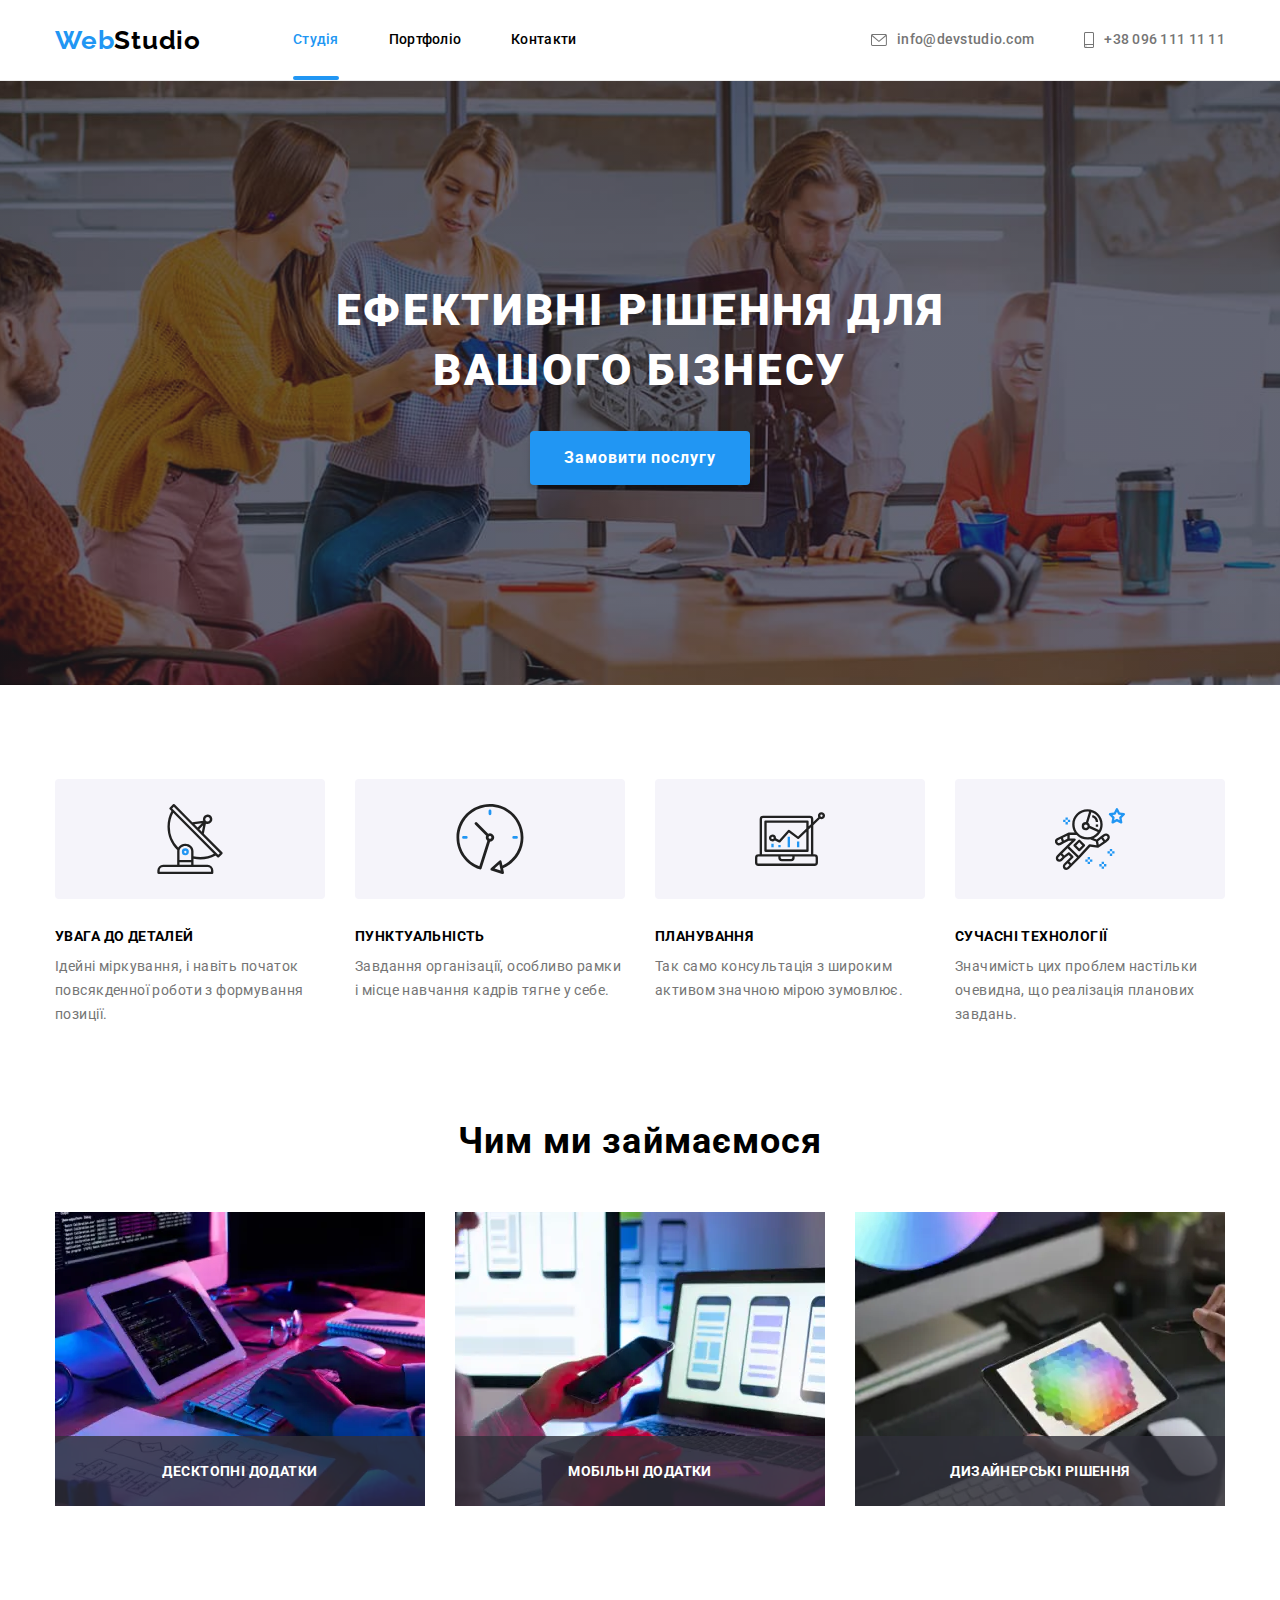
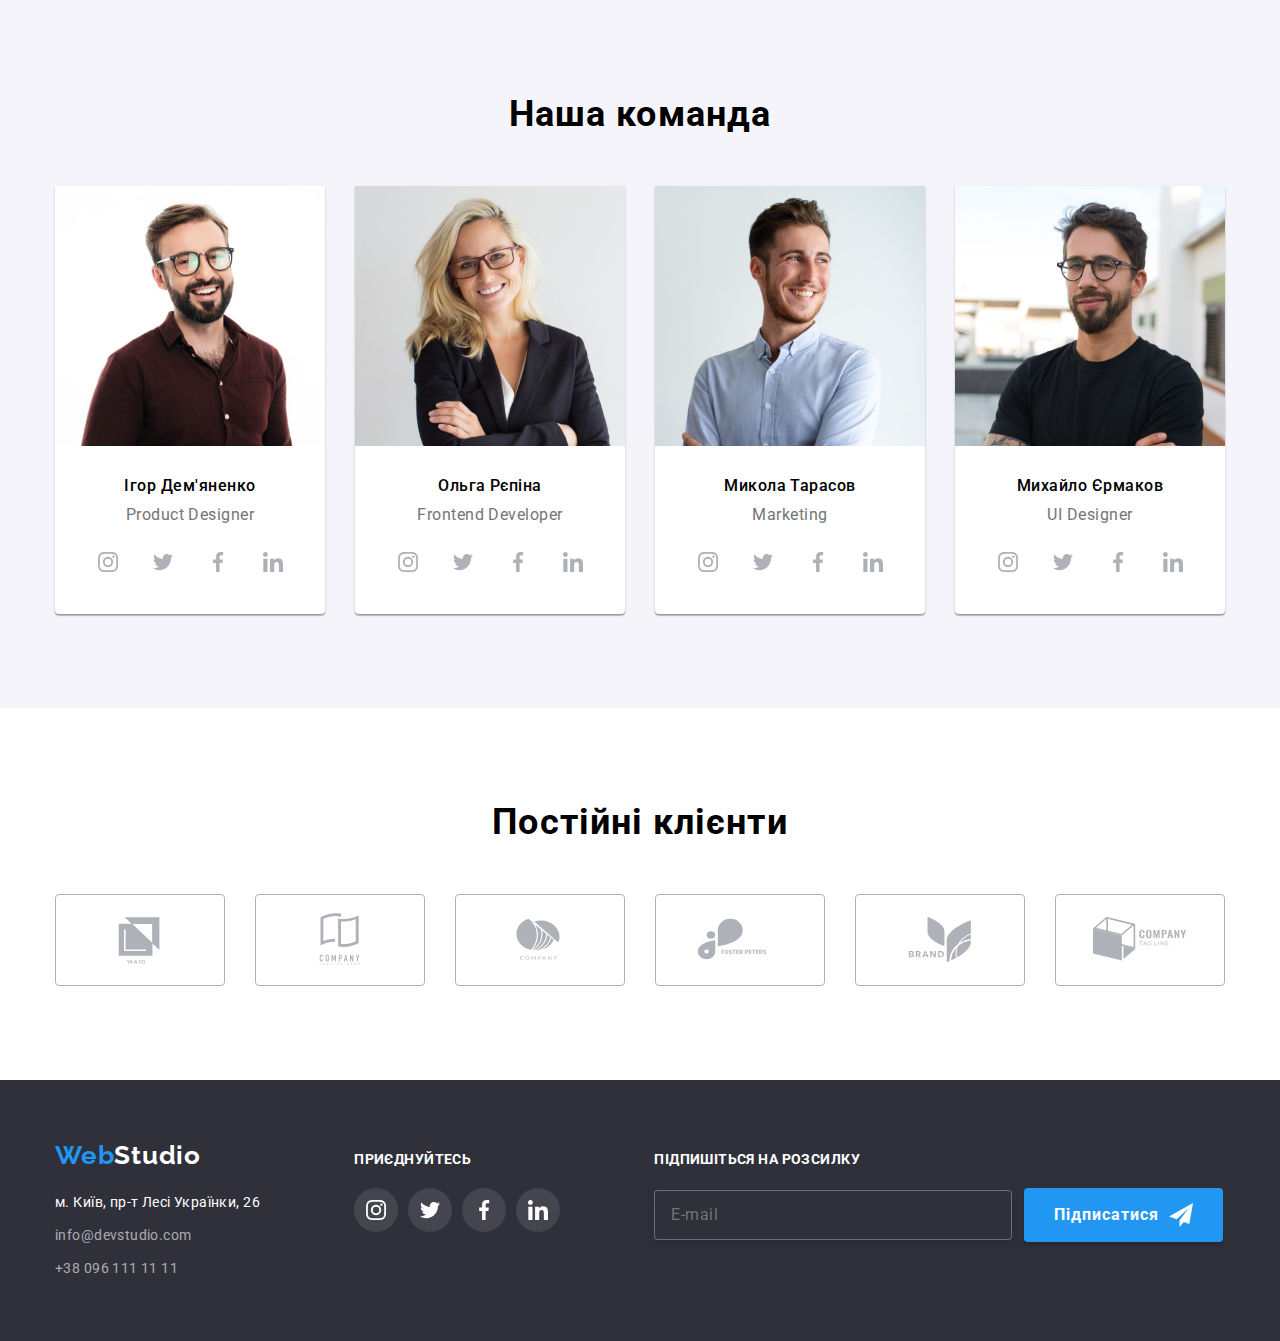
<file: index.html>
<!DOCTYPE html>
<html lang="uk">
  <head>
    <meta charset="UTF-8" />
    <meta http-equiv="X-UA-Compatible" content="IE=edge" />
    <meta name="viewport" content="width=device-width, initial-scale=1.0" />
    <title>Document</title>
    <link rel="preconnect" href="https://fonts.googleapis.com" />
    <link rel="preconnect" href="https://fonts.gstatic.com" crossorigin />
    <link
      href="https://fonts.googleapis.com/css2?family=Raleway:wght@700&family=Roboto:wght@400;500;700;900&display=swap"
      rel="stylesheet"
    />
    <link rel="stylesheet" href="./css/main.min.css" />
  </head>
  <body>
    <header class="page-header">
      <div class="page-header__container">
        <a class="logo page-header__logo" href="./index.html"
          ><span class="logo__accent">Web</span>Studio</a
        >
        <button
          class="menu-toggle js-open-menu"
          type="button"
          aria-expanded="false"
          aria-controls="mobile-menu"
        >
          <svg
            class="menu-toggle__brg"
            width="40"
            height="40"
            aria-label="Перемикач мобільного меню"
          >
            <use href="./images/symbol-defs.svg#icon-menu" />
          </svg>
        </button>
        <div class="page-header__menu">
          <nav class="page-header__navbar">
            <ul class="site-nav">
              <li class="site-nav__item">
                <a class="site-nav__link site-nav__link--active" href="./index.html">Студія</a>
              </li>
              <li class="site-nav__item">
                <a class="site-nav__link" href="./portfolio.html">Портфоліо</a>
              </li>
              <li class="site-nav__item"><a class="site-nav__link" href="">Контакти</a></li>
            </ul>
          </nav>

          <ul class="auth-nav">
            <li class="auth-nav__item">
              <a class="auth-nav__link" href="mailto:info@devstudio.com"
                ><svg class="auth-nav__icon" width="16" height="12">
                  <use href="images/symbol-defs.svg#icon-envelope" /></svg
                >info@devstudio.com</a
              >
            </li>
            <li class="auth-nav__item">
              <a class="auth-nav__link" href="tel:+380961111111"
                ><svg class="auth-nav__icon" width="10" height="16">
                  <use href="images/symbol-defs.svg#icon-phone" /></svg
                >+38 096 111 11 11</a
              >
            </li>
          </ul>
        </div>
      </div>
    </header>

    <main>
      <section class="hero">
        <h1 class="hero__title">Ефективні рішення для вашого бізнесу</h1>
        <button class="hero__btn" type="button" data-modal-open>Замовити послугу</button>
      </section>

      <section class="features">
        <div class="features__container">
          <!-- visually hidden h2 -->
          <h2 class="features__title">Особливості</h2>

          <ul class="features__list">
            <li class="item">
              <div class="item__thumb">
                <svg class="item__icon" width="70" height="70">
                  <use href="./images/symbol-defs.svg#icon-feature1" />
                </svg>
              </div>
              <h3 class="item__title">УВАГА ДО ДЕТАЛЕЙ</h3>
              <p class="item__text">
                Ідейні міркування, і навіть початок повсякденної роботи з формування позиції.
              </p>
            </li>
            <li class="item">
              <div class="item__thumb">
                <svg class="item__icon" width="70" height="70">
                  <use href="./images/symbol-defs.svg#icon-feature2" />
                </svg>
              </div>
              <h3 class="item__title">ПУНКТУАЛЬНІСТЬ</h3>
              <p class="item__text">
                Завдання організації, особливо рамки і місце навчання кадрів тягне у себе.
              </p>
            </li>
            <li class="item">
              <div class="item__thumb">
                <svg class="item__icon" width="70" height="70">
                  <use href="./images/symbol-defs.svg#icon-feature3" />
                </svg>
              </div>
              <h3 class="item__title">ПЛАНУВАННЯ</h3>
              <p class="item__text">
                Так само консультація з широким активом значною мірою зумовлює.
              </p>
            </li>
            <li class="item">
              <div class="item__thumb">
                <svg class="item__icon" width="70" height="70">
                  <use href="./images/symbol-defs.svg#icon-feature4" />
                </svg>
              </div>
              <h3 class="item__title">СУЧАСНІ ТЕХНОЛОГІЇ</h3>
              <p class="item__text">
                Значимість цих проблем настільки очевидна, що реалізація планових завдань.
              </p>
            </li>
          </ul>
        </div>
      </section>

      <section class="activities">
        <div class="activities__container">
          <h2 class="activities__title">Чим ми займаємося</h2>
          <ul class="activities__list">
            <li class="activities__item">
              <picture>
                <source
                  srcset="./images/img1@1x.webp 1x, ./images/img1@2x.webp 2x"
                  sizes="370px"
                  type="image/webp"
                />
                <source
                  srcset="./images/img1@1x.jpg 1x, ./images/img1@2x.jpg 2x"
                  sizes="370px"
                  type="image/jpeg"
                />
                <img
                  class="activities__img"
                  src="./images/img1@1x.jpg"
                  alt="кодування"
                  width="370"
                  height="294"
                />
              </picture>
              <div class="activities__thumb">
                <p class="activities__text">Десктопні додатки</p>
              </div>
            </li>
            <li class="activities__item">
              <picture>
                <source
                  srcset="./images/img2@1x.webp 1x, ./images/img2@2x.webp 2x"
                  sizes="370px"
                  type="image/webp"
                />
                <source
                  srcset="./images/img2@1x.jpg 1x, ./images/img2@2x.jpg 2x"
                  sizes="370px"
                  type="image/jpeg"
                />
                <img
                  class="activities__img"
                  src="./images/img2@1x.jpg"
                  alt="створення фреймів"
                  width="370"
                  height="294"
                />
              </picture>
              <div class="activities__thumb"><p class="activities__text">Мобільні додатки</p></div>
            </li>
            <li class="activities__item">
              <picture>
                <source
                  srcset="./images/img3@1x.webp 1x, ./images/img3@2x.webp 2x"
                  sizes="370px"
                  type="image/webp"
                />
                <source
                  srcset="./images/img3@1x.jpg 1x, ./images/img3@2x.jpg 2x"
                  sizes="370px"
                  type="image/jpeg"
                />
                <img
                  class="activities__img"
                  src="./images/img3@1x.jpg"
                  alt="дизайн"
                  width="370"
                  height="294"
                />
              </picture>
              <div class="activities__thumb">
                <p class="activities__text">Дизайнерські рішення</p>
              </div>
            </li>
          </ul>
        </div>
      </section>

      <section class="team">
        <div class="team__container">
          <h2 class="team__title">Наша команда</h2>
          <ul class="team__list">
            <li class="card">
              <picture>
                <source
                  srcset="./images/team1-270.jpg 1x, ./images/team1-270@2x.jpg 2x"
                  media="(min-width: 1200px)"
                  sizes="270px"
                  type="image/jpeg"
                />
                <source
                  srcset="./images/team1-354.jpg 1x, ./images/team1-354@2x.jpg 2x"
                  media="(min-width: 768px)"
                  sizes="354px"
                  type="image/jpeg"
                />
                <source
                  srcset="./images/team1-450.jpg 1x, ./images/team1-450@2x.jpg 2x"
                  media="(min-width: 320px)"
                  sizes="450px"
                  type="image/jpeg"
                />
                <img
                  class="card__img"
                  src="./images/team1-450.jpg"
                  alt="Ігор Дем'яненко"
                  width="450"
                  height="460"
                />
              </picture>
              <div class="card__content">
                <h3 class="card__title">Ігор Дем'яненко</h3>
                <p class="card__text" lang="en">Product Designer</p>
                <ul class="card__icons">
                  <li class="card__item">
                    <a class="card__link" href="" target="_blank" rel="noreferrer noopener nofollow"
                      ><svg class="card__icon" width="20" height="20">
                        <use href="./images/symbol-defs.svg#icon-insta" /></svg
                    ></a>
                  </li>
                  <li class="card__item">
                    <a class="card__link" href="" target="_blank" rel="noreferrer noopener nofollow"
                      ><svg class="card__icon" width="20" height="20">
                        <use href="./images/symbol-defs.svg#icon-twitter" /></svg
                    ></a>
                  </li>
                  <li class="card__item">
                    <a class="card__link" href="" target="_blank" rel="noreferrer noopener nofollow"
                      ><svg class="card__icon" width="20" height="20">
                        <use href="./images/symbol-defs.svg#icon-facebook" /></svg
                    ></a>
                  </li>
                  <li class="card__item">
                    <a class="card__link" href="" target="_blank" rel="noreferrer noopener nofollow"
                      ><svg class="card__icon" width="20" height="20">
                        <use href="./images/symbol-defs.svg#icon-linkedin" /></svg
                    ></a>
                  </li>
                </ul>
              </div>
            </li>
            <li class="card">
              <picture>
                <source
                  srcset="./images/team2-270.jpg 1x, ./images/team2-270@2x.jpg 2x"
                  media="(min-width: 1200px)"
                  sizes="270px"
                  type="image/jpeg"
                />
                <source
                  srcset="./images/team2-354.jpg 1x, ./images/team2-354@2x.jpg 2x"
                  media="(min-width: 768px)"
                  sizes="354px"
                  type="image/jpeg"
                />
                <source
                  srcset="./images/team2-450.jpg 1x, ./images/team2-450@2x.jpg 2x"
                  media="(min-width: 320px)"
                  sizes="450px"
                  type="image/jpeg"
                />
                <img
                  class="card__img"
                  src="./images/team2-450.jpg"
                  alt="Ольга Рєпіна"
                  width="450"
                  height="460"
                />
              </picture>
              <div class="card__content">
                <h3 class="card__title">Ольга Рєпіна</h3>
                <p class="card__text" lang="en">Frontend Developer</p>
                <ul class="card__icons">
                  <li class="card__item">
                    <a class="card__link" href="" target="_blank" rel="noreferrer noopener nofollow"
                      ><svg class="card__icon" width="20" height="20">
                        <use href="./images/symbol-defs.svg#icon-insta" /></svg
                    ></a>
                  </li>
                  <li class="card__item">
                    <a class="card__link" href="" target="_blank" rel="noreferrer noopener nofollow"
                      ><svg class="card__icon" width="20" height="20">
                        <use href="./images/symbol-defs.svg#icon-twitter" /></svg
                    ></a>
                  </li>
                  <li class="card__item">
                    <a class="card__link" href="" target="_blank" rel="noreferrer noopener nofollow"
                      ><svg class="card__icon" width="20" height="20">
                        <use href="./images/symbol-defs.svg#icon-facebook" /></svg
                    ></a>
                  </li>
                  <li class="card__item">
                    <a class="card__link" href="" target="_blank" rel="noreferrer noopener nofollow"
                      ><svg class="card__icon" width="20" height="20">
                        <use href="./images/symbol-defs.svg#icon-linkedin" /></svg
                    ></a>
                  </li>
                </ul>
              </div>
            </li>
            <li class="card">
              <picture>
                <source
                  srcset="./images/team3-270.jpg 1x, ./images/team3-270@2x.jpg 2x"
                  media="(min-width: 1200px)"
                  sizes="270px"
                  type="image/jpeg"
                />
                <source
                  srcset="./images/team3-354.jpg 1x, ./images/team3-354@2x.jpg 2x"
                  media="(min-width: 768px)"
                  sizes="354px"
                  type="image/jpeg"
                />
                <source
                  srcset="./images/team3-450.jpg 1x, ./images/team3-450@2x.jpg 2x"
                  media="(min-width: 320px)"
                  sizes="450px"
                  type="image/jpeg"
                />
                <img
                  class="card__img"
                  src="./images/team3-450.jpg"
                  alt="Микола Тарасов"
                  width="450"
                  height="460"
                />
              </picture>
              <div class="card__content">
                <h3 class="card__title">Микола Тарасов</h3>
                <p class="card__text" lang="en">Marketing</p>
                <ul class="card__icons">
                  <li class="card__item">
                    <a class="card__link" href="" target="_blank" rel="noreferrer noopener nofollow"
                      ><svg class="card__icon" width="20" height="20">
                        <use href="./images/symbol-defs.svg#icon-insta" /></svg
                    ></a>
                  </li>
                  <li class="card__item">
                    <a class="card__link" href="" target="_blank" rel="noreferrer noopener nofollow"
                      ><svg class="card__icon" width="20" height="20">
                        <use href="./images/symbol-defs.svg#icon-twitter" /></svg
                    ></a>
                  </li>
                  <li class="card__item">
                    <a class="card__link" href="" target="_blank" rel="noreferrer noopener nofollow"
                      ><svg class="card__icon" width="20" height="20">
                        <use href="./images/symbol-defs.svg#icon-facebook" /></svg
                    ></a>
                  </li>
                  <li class="card__item">
                    <a class="card__link" href="" target="_blank" rel="noreferrer noopener nofollow"
                      ><svg class="card__icon" width="20" height="20">
                        <use href="./images/symbol-defs.svg#icon-linkedin" /></svg
                    ></a>
                  </li>
                </ul>
              </div>
            </li>
            <li class="card">
              <picture>
                <source
                  srcset="./images/team4-270.jpg 1x, ./images/team4-270@2x.jpg 2x"
                  media="(min-width: 1200px)"
                  sizes="270px"
                  type="image/jpeg"
                />
                <source
                  srcset="./images/team4-354.jpg 1x, ./images/team4-354@2x.jpg 2x"
                  media="(min-width: 768px)"
                  sizes="354px"
                  type="image/jpeg"
                />
                <source
                  srcset="./images/team4-450.jpg 1x, ./images/team4-450@2x.jpg 2x"
                  media="(min-width: 320px)"
                  sizes="450px"
                  type="image/jpeg"
                />
                <img
                  class="card__img"
                  src="./images/team4-450.jpg"
                  alt="Михайло Єрмаков"
                  width="450"
                  height="460"
                />
              </picture>
              <div class="card__content">
                <h3 class="card__title">Михайло Єрмаков</h3>
                <p class="card__text" lang="en">UI Designer</p>
                <ul class="card__icons">
                  <li class="card__item">
                    <a class="card__link" href="" target="_blank" rel="noreferrer noopener nofollow"
                      ><svg class="card__icon" width="20" height="20">
                        <use href="./images/symbol-defs.svg#icon-insta" /></svg
                    ></a>
                  </li>
                  <li class="card__item">
                    <a class="card__link" href="" target="_blank" rel="noreferrer noopener nofollow"
                      ><svg class="card__icon" width="20" height="20">
                        <use href="./images/symbol-defs.svg#icon-twitter" /></svg
                    ></a>
                  </li>
                  <li class="card__item">
                    <a class="card__link" href="" target="_blank" rel="noreferrer noopener nofollow"
                      ><svg class="card__icon" width="20" height="20">
                        <use href="./images/symbol-defs.svg#icon-facebook" /></svg
                    ></a>
                  </li>
                  <li class="card__item">
                    <a class="card__link" href="" target="_blank" rel="noreferrer noopener nofollow"
                      ><svg class="card__icon" width="20" height="20">
                        <use href="./images/symbol-defs.svg#icon-linkedin" /></svg
                    ></a>
                  </li>
                </ul>
              </div>
            </li>
          </ul>
        </div>
      </section>

      <section class="clients">
        <div class="clients__container">
          <h2 class="clients__title">Постійні клієнти</h2>
          <ul class="clients__list">
            <li class="clients__item">
              <a class="clients__link" href="" target="_blank" rel="noreferrer noopener nofollow">
                <svg class="clients__icon" width="106" height="60">
                  <use href="./images/symbol-defs.svg#icon-client1" />
                </svg>
              </a>
            </li>
            <li class="clients__item">
              <a class="clients__link" href="" target="_blank" rel="noreferrer noopener nofollow">
                <svg class="clients__icon" width="106" height="60">
                  <use href="./images/symbol-defs.svg#icon-client2" />
                </svg>
              </a>
            </li>
            <li class="clients__item">
              <a class="clients__link" href="" target="_blank" rel="noreferrer noopener nofollow">
                <svg class="clients__icon" width="106" height="60">
                  <use href="./images/symbol-defs.svg#icon-client3" />
                </svg>
              </a>
            </li>
            <li class="clients__item">
              <a class="clients__link" href="" target="_blank" rel="noreferrer noopener nofollow">
                <svg class="clients__icon" width="106" height="60">
                  <use href="./images/symbol-defs.svg#icon-client4" />
                </svg>
              </a>
            </li>
            <li class="clients__item">
              <a class="clients__link" href="" target="_blank" rel="noreferrer noopener nofollow">
                <svg class="clients__icon" width="106" height="60">
                  <use href="./images/symbol-defs.svg#icon-client5" />
                </svg>
              </a>
            </li>
            <li class="clients__item">
              <a class="clients__link" href="" target="_blank" rel="noreferrer noopener nofollow">
                <svg class="clients__icon" width="106" height="60">
                  <use href="./images/symbol-defs.svg#icon-client6" />
                </svg>
              </a>
            </li>
          </ul>
        </div>
      </section>
    </main>

    <footer class="page-footer">
      <div class="page-footer__container">
        <div class="contacts">
          <a class="logo page-footer__logo" href="./index.html"
            ><span class="logo__accent">Web</span>Studio</a
          >
          <address class="contacts__content">
            <ul class="contacts__list">
              <li class="contacts__item">
                <a
                  class="contacts__address"
                  href="https://www.google.com/maps/d/viewer?mid=10uSM3H-mIU3GznYo2szRIEphczw&hl=en_US&ll"
                  target="_blank"
                  rel="noreferrer noopener nofollow"
                  >м. Київ, пр-т Лесі Українки, 26</a
                >
              </li>
              <li class="contacts__item">
                <a class="contacts__phone" href="mailto:info@devstudio.com">info@devstudio.com</a>
              </li>
              <li class="contacts__item">
                <a class="contacts__email" href="tel:+380961111111">+38 096 111 11 11</a>
              </li>
            </ul>
          </address>
        </div>
        <div class="socials">
          <b class="socials__text">приєднуйтесь</b>
          <ul class="socials__icons">
            <li class="socials__item">
              <a class="socials__link" href="" target="_blank" rel="noreferrer noopener nofollow"
                ><svg class="socials__icon" width="20" height="20">
                  <use href="./images/symbol-defs.svg#icon-insta" /></svg
              ></a>
            </li>
            <li class="socials__item">
              <a class="socials__link" href="" target="_blank" rel="noreferrer noopener nofollow"
                ><svg class="socials__icon" width="20" height="20">
                  <use href="./images/symbol-defs.svg#icon-twitter" /></svg
              ></a>
            </li>
            <li class="socials__item">
              <a class="socials__link" href="" target="_blank" rel="noreferrer noopener nofollow"
                ><svg class="socials__icon" width="20" height="20">
                  <use href="./images/symbol-defs.svg#icon-facebook" /></svg
              ></a>
            </li>
            <li class="socials__item">
              <a class="socials__link" href="" target="_blank" rel="noreferrer noopener nofollow"
                ><svg class="socials__icon" width="20" height="20">
                  <use href="./images/symbol-defs.svg#icon-linkedin" /></svg
              ></a>
            </li>
          </ul>
        </div>
        <form class="form">
          <b class="form__title">Підпишіться на розсилку</b>
          <div class="form__thumb">
            <input class="form__input" type="email" name="email" placeholder="E-mail" />
            <button class="form__btn" type="submit">
              Підписатися
              <svg class="form__btn-icon" width="24" height="24">
                <use href="./images/icons.svg#icon-send" />
              </svg>
            </button>
          </div>
        </form>
      </div>
    </footer>

    <div class="backdrop is-hidden" data-modal>
      <div class="modal">
        <button class="modal__btn" type="button" data-modal-close>
          <svg class="modal__icon" width="18" height="18">
            <use href="./images/symbol-defs.svg#icon-close" />
          </svg>
        </button>
        <form class="form">
          <b class="form__title">Залиште свої дані, ми вам передзвонимо</b>
          <ul class="form__list">
            <li class="form__field">
              <label class="form__label" for="name">Ім'я</label>
              <input class="form__input" type="text" name="name" id="name" />
              <svg class="form__icon" width="18" height="18">
                <use href="./images/icons.svg#icon-name" />
              </svg>
            </li>
            <li class="form__field">
              <label class="form__label" for="tel">Телефон</label>
              <input class="form__input" type="tel" name="tel" id="tel" />
              <svg class="form__icon" width="18" height="18">
                <use href="./images/icons.svg#icon-tel" />
              </svg>
            </li>
            <li class="form__field">
              <label class="form__label" for="email">Пошта</label>
              <input class="form__input" type="email" name="email" id="email" />
              <svg class="form__icon" width="18" height="18">
                <use href="./images/icons.svg#icon-email" />
              </svg>
            </li>
          </ul>
          <div class="form__field">
            <label class="form__label" for="comment">Коментар</label>
            <textarea
              class="form__comment"
              name="comment"
              id="comment"
              rows="5"
              placeholder="Введіть текст"
            ></textarea>
          </div>
          <div class="form__policy">
            <label class="form__group">
              <input class="form__checkbox" type="checkbox" name="policy" value="agree" />
              <svg width="16" height="15" class="form__check-icon">
                <use href="./images/icons.svg#icon-check1" />
              </svg>
              <span class="form__text"
                >Погоджуюся з розсилкою та приймаю
                <a class="form__link" href="">Умови договору</a>
              </span>
            </label>
          </div>
          <button class="form__btn" type="submit">Відправити</button>
        </form>
      </div>
    </div>

    <div class="menu-container js-menu-container" id="mobile-menu">
      <button class="menu-toggle js-close-menu" type="button">
        <svg
          class="menu-toggle__cross"
          width="40"
          height="40"
          aria-label="Перемикач мобільного меню"
        >
          <use href="./images/symbol-defs.svg#icon-cross" />
        </svg>
      </button>

      <nav class="mobile-menu__navbar">
        <ul class="mobile-site-nav">
          <li class="mobile-site-nav__item">
            <a class="mobile-site-nav__link mobile-site-nav__link--active" href="./index.html"
              >Студія</a
            >
          </li>
          <li class="mobile-site-nav__item">
            <a class="mobile-site-nav__link" href="./portfolio.html">Портфоліо</a>
          </li>
          <li class="mobile-site-nav__item">
            <a class="mobile-site-nav__link" href="">Контакти</a>
          </li>
        </ul>
      </nav>

      <div class="mobile-thumb">
        <ul class="mobile-auth-nav">
        <li class="mobile-auth-nav__item">
          <a class="mobile-auth-nav__tel" href="tel:+380961111111">+38 096 111 11 11</a>
        </li>
        <li class="mobile-auth-nav__item">
          <a class="mobile-auth-nav__mail" href="mailto:info@devstudio.com">info@devstudio.com</a>
        </li>
      </ul>

      <ul class="mobile-socials">
        <li class="mobile-socials__item">
          <a class="mobile-socials__link" href="">Instagram</a>
        </li>
        <li class="mobile-socials__item">
          <a class="mobile-socials__link" href="">Twitter</a>
        </li>
        <li class="mobile-socials__item">
          <a class="mobile-socials__link" href="">Facebook</a>
        </li>
        <li class="mobile-socials__item">
          <a class="mobile-socials__link" href="">LinkedIn</a>
        </li>
      </ul>
      </div>
    </div>

    <script src="./js/modal.js"></script>
    <script src="./js/menu-mobile.js"></script>
  </body>
</html>
</file>
<file: css/main.min.css>
/*! modern-normalize v1.1.0 | MIT License | https://github.com/sindresorhus/modern-normalize */*,::before,::after{-webkit-box-sizing:border-box;box-sizing:border-box}html{line-height:1.15;-webkit-text-size-adjust:100%;-moz-tab-size:4;-o-tab-size:4;tab-size:4}body{margin:0;font-family:system-ui,-apple-system,"Segoe UI",Roboto,Helvetica,Arial,sans-serif,"Apple Color Emoji","Segoe UI Emoji"}hr{height:0;color:inherit}abbr[title]{-webkit-text-decoration:underline dotted;text-decoration:underline dotted}b,strong{font-weight:bolder}code,kbd,samp,pre{font-family:ui-monospace,SFMono-Regular,Consolas,"Liberation Mono",Menlo,monospace;font-size:1em}small{font-size:80%}sub,sup{font-size:75%;line-height:0;position:relative;vertical-align:baseline}sub{bottom:-0.25em}sup{top:-0.5em}table{text-indent:0;border-color:inherit}button,input,optgroup,select,textarea{font-family:inherit;font-size:100%;line-height:1.15;margin:0}button,select{text-transform:none}button,[type=button],[type=reset],[type=submit]{-webkit-appearance:button}::-moz-focus-inner{border-style:none;padding:0}:-moz-focusring{outline:1px dotted ButtonText}:-moz-ui-invalid{box-shadow:none}legend{padding:0}progress{vertical-align:baseline}::-webkit-inner-spin-button,::-webkit-outer-spin-button{height:auto}[type=search]{-webkit-appearance:textfield;outline-offset:-2px}::-webkit-search-decoration{-webkit-appearance:none}::-webkit-file-upload-button{-webkit-appearance:button;font:inherit}summary{display:list-item}.portfolio .card__link,.socials__link,.contacts__address,.contacts__phone,.contacts__email,.team .card__link,.auth-nav__link,.site-nav__link,.mobile-site-nav__link,.mobile-auth-nav__tel,.mobile-auth-nav__mail,.mobile-socials__link,.logo{text-decoration:none}.filters,.portfolio__list,.modal .form__list,.socials__icons,.contacts__list,.clients__list,.team__list,.team .card__icons,.activities__list,.features__list,.auth-nav,.site-nav,.mobile-site-nav,.mobile-auth-nav,.mobile-socials{list-style:none;margin:0;padding:0}.portfolio .card__img,.team .card__img,.activities__img{display:block;max-width:100%;height:auto}.portfolio__container,.page-footer__container,.clients__container,.team__container,.activities__container,.features__container,.page-header__container{margin:0 auto;padding:0 15px}@media screen and (min-width: 480px){.portfolio__container,.page-footer__container,.clients__container,.team__container,.activities__container,.features__container,.page-header__container{width:480px}}@media screen and (min-width: 768px){.portfolio__container,.page-footer__container,.clients__container,.team__container,.activities__container,.features__container,.page-header__container{width:768px}}@media screen and (min-width: 1200px){.portfolio__container,.page-footer__container,.clients__container,.team__container,.activities__container,.features__container,.page-header__container{width:1200px}}.filters__btn,.modal .form__btn,.page-footer .form__btn,.hero__btn{cursor:pointer;font-size:16px;font-family:inherit;border-radius:4px;border-color:rgba(0,0,0,0)}.portfolio,.clients,.team,.activities,.features{padding-top:60px;padding-bottom:60px}@media screen and (min-width: 1200px){.portfolio,.clients,.team,.activities,.features{padding-top:94px;padding-bottom:94px}}.clients__title,.team__title,.activities__title{font-size:28px;line-height:1.18;text-align:center;letter-spacing:.03em;margin-top:0;margin-bottom:50px}@media screen and (min-width: 1200px){.clients__title,.team__title,.activities__title{font-size:36px;line-height:1.16}}.portfolio__title,.modal .form__checkbox,.features__title{position:absolute;width:1px;height:1px;margin:-1px;border:0;padding:0;white-space:nowrap;-webkit-clip-path:inset(100%);clip-path:inset(100%);clip:rect(0 0 0 0);overflow:hidden}body{color:var(--color-primary);font-family:"Roboto",sans-serif}body.moda-open{overflow:hidden}.page-header{border-bottom:1px solid #ececec}@media screen and (max-width: 767.8px){.page-header{position:relative}}.page-header__container{display:-webkit-box;display:-ms-flexbox;display:flex;-webkit-box-pack:justify;-ms-flex-pack:justify;justify-content:space-between;-webkit-box-align:center;-ms-flex-align:center;align-items:center}@media screen and (min-width: 768px){.page-header__container{display:grid;grid-template-columns:134px 1fr;-webkit-column-gap:87px;-moz-column-gap:87px;column-gap:87px;-webkit-box-pack:start;-ms-flex-pack:start;justify-content:start}}@media screen and (min-width: 1200px){.page-header__container{grid-template-columns:145px 1fr;-webkit-column-gap:93px;-moz-column-gap:93px;column-gap:93px}}.page-header__navbar{display:-webkit-box;display:-ms-flexbox;display:flex;-webkit-box-align:center;-ms-flex-align:center;align-items:center}.page-header__menu{display:none}@media screen and (min-width: 768px){.page-header__menu{display:-webkit-box;display:-ms-flexbox;display:flex;-webkit-box-align:center;-ms-flex-align:center;align-items:center}}.logo{font-family:"Raleway",sans-serif;font-weight:700;font-size:24px;line-height:1.16;letter-spacing:.03em}@media screen and (min-width: 1200px){.logo{font-size:26px;line-height:1.19}}.logo__accent{color:#2196f3}.page-header__logo{color:#000;display:block;padding-top:24px;padding-bottom:24px}.page-footer__logo{color:#fff;display:inline-block;margin-bottom:20px}.menu-toggle{display:block;margin:0;padding:0;border:none;background-color:rgba(0,0,0,0);cursor:pointer}@media screen and (min-width: 768px){.menu-toggle{display:none}}.menu-container{position:fixed;top:0;left:0;z-index:999;width:100vw;height:100vh;padding:48px 40px;display:-webkit-box;display:-ms-flexbox;display:flex;-webkit-box-orient:vertical;-webkit-box-direction:normal;-ms-flex-direction:column;flex-direction:column;-webkit-box-pack:justify;-ms-flex-pack:justify;justify-content:space-between;background-color:#fff;-webkit-transform:translateX(100%);transform:translateX(100%);-webkit-transition:-webkit-transform 250ms cubic-bezier(0.4, 0, 0.2, 1);transition:-webkit-transform 250ms cubic-bezier(0.4, 0, 0.2, 1);transition:transform 250ms cubic-bezier(0.4, 0, 0.2, 1);transition:transform 250ms cubic-bezier(0.4, 0, 0.2, 1), -webkit-transform 250ms cubic-bezier(0.4, 0, 0.2, 1)}.menu-container.is-open{-webkit-transform:translateX(0);transform:translateX(0)}.menu-container .menu-toggle{position:absolute;top:10px;right:15px}.menu-container .menu-toggle:hover,.menu-container .menu-toggle:focus{fill:#2196f3}.mobile-site-nav__item:not(:first-child){margin-top:32px}.mobile-site-nav__link{display:block;font-weight:500;font-size:30px;line-height:1.15;letter-spacing:.02em;color:currentColor;-webkit-transition:color 250ms cubic-bezier(0.4, 0, 0.2, 1);transition:color 250ms cubic-bezier(0.4, 0, 0.2, 1)}@media screen and (min-width: 375px){.mobile-site-nav__link{font-size:40px;line-height:1.175}}.mobile-site-nav__link:hover,.mobile-site-nav__link:focus{color:#2196f3}.mobile-site-nav__link--active{color:#2196f3}.mobile-auth-nav__item:not(:first-child){margin-top:32px}.mobile-auth-nav__tel{font-weight:500;font-size:26px;line-height:1.25;letter-spacing:.02em;color:#2196f3}@media screen and (min-width: 375px){.mobile-auth-nav__tel{font-size:34px}}.mobile-auth-nav__mail{font-weight:500;font-size:24px;line-height:1.16;letter-spacing:.02em;color:#757575}.mobile-socials{display:-webkit-box;display:-ms-flexbox;display:flex;-ms-flex-wrap:wrap;flex-wrap:wrap;-webkit-column-gap:20px;-moz-column-gap:20px;column-gap:20px;row-gap:10px;margin-top:64px}.mobile-socials__item{position:relative}.mobile-socials__item:not(:first-child):after{content:"";position:absolute;top:0;left:-10px;height:100%;width:1px;background-color:rgba(33,33,33,.2)}.mobile-socials__link{display:block;font-weight:500;font-size:18px;line-height:1.22;letter-spacing:.02em;color:#2196f3}.site-nav{display:-webkit-box;display:-ms-flexbox;display:flex;-webkit-box-align:center;-ms-flex-align:center;align-items:center;gap:50px}.site-nav__link{display:block;padding-top:32px;padding-bottom:32px;font-weight:500;font-size:14px;line-height:1.14;letter-spacing:.02em;color:currentColor;-webkit-transition:color 250ms cubic-bezier(0.4, 0, 0.2, 1);transition:color 250ms cubic-bezier(0.4, 0, 0.2, 1)}.site-nav__link:hover,.site-nav__link:focus{color:#2196f3}.site-nav__link--active{position:relative;color:#2196f3}.site-nav__link--active::after{content:"";position:absolute;bottom:0;left:0;display:block;width:100%;height:4px;background:#2196f3;border-radius:2px}.auth-nav{display:-webkit-box;display:-ms-flexbox;display:flex;gap:50px;margin-left:auto}@media screen and (max-width: 1199.8px)and (min-width: 768px){.auth-nav{-webkit-box-orient:vertical;-webkit-box-direction:normal;-ms-flex-direction:column;flex-direction:column;gap:10px}}.auth-nav__link{font-weight:500;font-size:14px;line-height:1.14;letter-spacing:.02em;display:-webkit-box;display:-ms-flexbox;display:flex;-webkit-box-align:center;-ms-flex-align:center;align-items:center;gap:10px;color:#757575;-webkit-box-shadow:none;box-shadow:none;-webkit-transition:color 250ms cubic-bezier(0.4, 0, 0.2, 1);transition:color 250ms cubic-bezier(0.4, 0, 0.2, 1)}@media screen and (min-width: 1200px){.auth-nav__link{padding-top:32px;padding-bottom:32px}}.auth-nav__link:hover,.auth-nav__link:focus{color:#2196f3}.auth-nav__icon{fill:#757575;-webkit-transition:fill 250ms cubic-bezier(0.4, 0, 0.2, 1);transition:fill 250ms cubic-bezier(0.4, 0, 0.2, 1)}.auth-nav__link:hover .auth-nav__icon,.auth-nav__link:focus .auth-nav__icon{fill:#2196f3}.hero{background:#c4c4c4;max-width:1600px;margin-left:auto;margin-right:auto;background-image:-webkit-gradient(linear, left top, right top, from(rgba(47, 48, 58, 0.4)), to(rgba(47, 48, 58, 0.4))),url(../images/hero@1x.jpg);background-image:linear-gradient(to right, rgba(47, 48, 58, 0.4), rgba(47, 48, 58, 0.4)),url(../images/hero@1x.jpg);background-repeat:no-repeat;background-position:center;background-size:cover;padding-top:118px;padding-bottom:118px}@media(min-device-pixel-ratio: 2),(-webkit-min-device-pixel-ratio: 2),(min-resolution: 192dpi),(min-resolution: 2dppx){.hero{background-image:-webkit-gradient(linear, left top, right top, from(rgba(47, 48, 58, 0.4)), to(rgba(47, 48, 58, 0.4))),url(../images/hero@2x.jpg);background-image:linear-gradient(to right, rgba(47, 48, 58, 0.4), rgba(47, 48, 58, 0.4)),url(../images/hero@2x.jpg)}}@media screen and (min-width: 1200px){.hero{padding-top:200px;padding-bottom:200px}}.hero__title{font-weight:900;font-size:26px;line-height:1.62;text-align:center;letter-spacing:.06em;text-transform:uppercase;margin-top:0;margin-bottom:30px;margin-left:auto;margin-right:auto;max-width:696px;color:#fff}@media screen and (min-width: 1200px){.hero__title{font-size:44px;line-height:1.36}}.hero__btn{font-weight:700;line-height:1.88;text-align:center;letter-spacing:.06em;padding:10px 32px;display:block;margin-right:auto;margin-left:auto;color:#fff;background-color:#2196f3;-webkit-box-shadow:0px 4px 4px rgba(0,0,0,.15);box-shadow:0px 4px 4px rgba(0,0,0,.15)}.hero__btn:active{-webkit-box-shadow:none;box-shadow:none;background-color:#188ce8}.features__list{display:-webkit-box;display:-ms-flexbox;display:flex;gap:30px;-webkit-box-orient:vertical;-webkit-box-direction:normal;-ms-flex-direction:column;flex-direction:column}@media screen and (min-width: 768px){.features__list{-webkit-box-orient:horizontal;-webkit-box-direction:normal;-ms-flex-direction:row;flex-direction:row;-ms-flex-wrap:wrap;flex-wrap:wrap}}@media screen and (max-width: 1199.8px)and (min-width: 768px){.features .item{-ms-flex-preferred-size:calc((100% - 30px)/2);flex-basis:calc((100% - 30px)/2)}}@media screen and (min-width: 1200px){.features .item{-ms-flex-preferred-size:calc((100% - 90px)/4);flex-basis:calc((100% - 90px)/4)}}.features .item__thumb{background-color:#f5f4fa;height:120px;border-radius:4px;display:-webkit-box;display:-ms-flexbox;display:flex;-webkit-box-align:center;-ms-flex-align:center;align-items:center;-webkit-box-pack:center;-ms-flex-pack:center;justify-content:center;margin-bottom:30px}.features .item__title{font-size:14px;line-height:1.14;letter-spacing:.03em;text-transform:uppercase;margin-top:0;margin-bottom:10px;text-align:center}@media screen and (min-width: 768px){.features .item__title{text-align:left}}.features .item__text{font-size:14px;line-height:1.71;letter-spacing:.03em;margin-top:0;margin-bottom:0;color:#757575}.activities{padding-top:0}@media screen and (max-width: 1199.8px){.activities{display:none}}.activities__list{display:-webkit-box;display:-ms-flexbox;display:flex;gap:30px}.activities__item{position:relative}.activities__thumb{position:absolute;bottom:0;width:100%;height:70px;display:-webkit-box;display:-ms-flexbox;display:flex;-webkit-box-pack:center;-ms-flex-pack:center;justify-content:center;-webkit-box-align:center;-ms-flex-align:center;align-items:center;background:rgba(47,48,58,.8)}.activities__text{margin:0;font-weight:700;font-size:14px;line-height:16px;text-align:center;letter-spacing:.03em;text-transform:uppercase;color:#fff}.team{background-color:#f5f4fa}.team__list{display:-webkit-box;display:-ms-flexbox;display:flex;gap:30px;-webkit-box-pack:center;-ms-flex-pack:center;justify-content:center;-webkit-box-orient:vertical;-webkit-box-direction:normal;-ms-flex-direction:column;flex-direction:column;line-height:1.19;letter-spacing:.03em}@media screen and (min-width: 768px){.team__list{-ms-flex-wrap:wrap;flex-wrap:wrap;-webkit-box-orient:horizontal;-webkit-box-direction:normal;-ms-flex-direction:row;flex-direction:row}}.team .card{border-radius:0px 0px 4px 4px;-webkit-box-shadow:0px 1px 3px rgba(0,0,0,.12),0px 1px 1px rgba(0,0,0,.14),0px 2px 1px rgba(0,0,0,.2);box-shadow:0px 1px 3px rgba(0,0,0,.12),0px 1px 1px rgba(0,0,0,.14),0px 2px 1px rgba(0,0,0,.2);background-color:#fff}@media screen and (max-width: 1199.8px)and (min-width: 768px){.team .card{-ms-flex-preferred-size:calc((100% - 30px)/2);flex-basis:calc((100% - 30px)/2)}}@media screen and (min-width: 1200px){.team .card{-ms-flex-preferred-size:calc((100% - 90px)/4);flex-basis:calc((100% - 90px)/4)}}.team .card__content{padding:30px 122px}@media screen and (min-width: 768px){.team .card__content{padding:30px 74px}}@media screen and (min-width: 1200px){.team .card__content{padding:30px}}.team .card__title{font-weight:500;font-size:16px;text-align:center;margin-top:0;margin-bottom:10px}.team .card__text{text-align:center;margin-top:0;margin-bottom:16px;color:#757575}.team .card__icons{display:-webkit-box;display:-ms-flexbox;display:flex;gap:10px;-webkit-box-pack:center;-ms-flex-pack:center;justify-content:center}.team .card__item{-ms-flex-preferred-size:calc((100% - 30px)/4);flex-basis:calc((100% - 30px)/4);height:44px}.team .card__link{width:100%;height:100%;display:-webkit-box;display:-ms-flexbox;display:flex;-webkit-box-align:center;-ms-flex-align:center;align-items:center;-webkit-box-pack:center;-ms-flex-pack:center;justify-content:center;border-radius:50%;-webkit-transition:background-color 250ms cubic-bezier(0.4, 0, 0.2, 1);transition:background-color 250ms cubic-bezier(0.4, 0, 0.2, 1)}.team .card__link:hover,.team .card__link:focus{background-color:#2196f3}.team .card__icon{fill:#afb1b8;-webkit-transition:fill 250ms cubic-bezier(0.4, 0, 0.2, 1);transition:fill 250ms cubic-bezier(0.4, 0, 0.2, 1)}.team .card__link:hover .card__icon,.team .card__link:focus .card__icon{fill:#fff}.clients__list{display:-webkit-box;display:-ms-flexbox;display:flex;gap:30px;-ms-flex-wrap:wrap;flex-wrap:wrap}.clients__item{-ms-flex-preferred-size:calc((100% - 30px)/2);flex-basis:calc((100% - 30px)/2);height:92px}@media screen and (max-width: 1199.8px)and (min-width: 768px){.clients__item{-ms-flex-preferred-size:calc((100% - 60px)/3);flex-basis:calc((100% - 60px)/3)}}@media screen and (min-width: 1200px){.clients__item{-ms-flex-preferred-size:calc((100% - 150px)/6);flex-basis:calc((100% - 150px)/6)}}.clients__link{width:100%;height:100%;display:-webkit-box;display:-ms-flexbox;display:flex;-webkit-box-pack:center;-ms-flex-pack:center;justify-content:center;-webkit-box-align:center;-ms-flex-align:center;align-items:center;border:1px solid #afb1b8;border-radius:4px;-webkit-transition:border-color 250ms cubic-bezier(0.4, 0, 0.2, 1);transition:border-color 250ms cubic-bezier(0.4, 0, 0.2, 1)}.clients__link:hover,.clients__link:focus{border-color:#2196f3}.clients__icon{fill:#afb1b8;-webkit-transition:fill 250ms cubic-bezier(0.4, 0, 0.2, 1);transition:fill 250ms cubic-bezier(0.4, 0, 0.2, 1)}.clients__link:hover .clients__icon,.clients__link:focus .clients__icon{fill:#2196f3}.page-footer{background-color:#2f303a;padding-top:60px;padding-bottom:60px}.page-footer__container{display:grid}@media screen and (max-width: 767.8px){.page-footer__container{grid-template-areas:"con" "soc" "frm";row-gap:60px}}@media screen and (max-width: 1199.8px)and (min-width: 768px){.page-footer__container{grid-template-areas:"con soc" "frm frm";row-gap:60px}}@media screen and (min-width: 1200px){.page-footer__container{grid-template-areas:"con soc frm";-webkit-box-align:baseline;-ms-flex-align:baseline;align-items:baseline;-webkit-column-gap:92px;-moz-column-gap:92px;column-gap:92px}}.contacts{grid-area:con}.socials{grid-area:soc}.page-footer .form{grid-area:frm}.contacts{text-align:center}@media screen and (min-width: 1200px){.contacts{text-align:left}}.contacts__content{font-style:normal;font-size:14px;line-height:1.71;letter-spacing:.03em}.contacts__list{display:-webkit-box;display:-ms-flexbox;display:flex;-webkit-box-orient:vertical;-webkit-box-direction:normal;-ms-flex-direction:column;flex-direction:column;gap:9px}.contacts__address{color:#fff;-webkit-transition:color 250ms cubic-bezier(0.4, 0, 0.2, 1);transition:color 250ms cubic-bezier(0.4, 0, 0.2, 1)}.contacts__address:hover,.contacts__address:focus{color:#2196f3}.contacts__phone{color:rgba(255,255,255,.6);-webkit-transition:color 250ms cubic-bezier(0.4, 0, 0.2, 1);transition:color 250ms cubic-bezier(0.4, 0, 0.2, 1)}.contacts__phone:hover,.contacts__phone:focus{color:#2196f3}.contacts__email{display:block;color:rgba(255,255,255,.6);-webkit-transition:color 250ms cubic-bezier(0.4, 0, 0.2, 1);transition:color 250ms cubic-bezier(0.4, 0, 0.2, 1)}.contacts__email:hover,.contacts__email:focus{color:#2196f3}.socials{width:206px;text-align:center}@media screen and (max-width: 1199.8px){.socials{margin-left:auto;margin-right:auto}}@media screen and (min-width: 1200px){.socials{text-align:left}}.socials__text{font-style:normal;font-weight:700;font-size:14px;line-height:1.14;letter-spacing:.03em;text-transform:uppercase;display:block;margin-bottom:20px;color:#fff}.socials__icons{display:-webkit-box;display:-ms-flexbox;display:flex;gap:10px;-webkit-box-pack:center;-ms-flex-pack:center;justify-content:center}.socials__item{-ms-flex-preferred-size:calc((100% - 30px)/4);flex-basis:calc((100% - 30px)/4);height:44px}.socials__link{width:100%;height:100%;display:-webkit-box;display:-ms-flexbox;display:flex;-webkit-box-align:center;-ms-flex-align:center;align-items:center;-webkit-box-pack:center;-ms-flex-pack:center;justify-content:center;border-radius:50%;background-color:rgba(255,255,255,.1);-webkit-transition:background-color 250ms cubic-bezier(0.4, 0, 0.2, 1);transition:background-color 250ms cubic-bezier(0.4, 0, 0.2, 1)}.socials__link:hover,.socials__link:focus{background-color:#2196f3}.socials__icon{fill:#fff}@media screen and (max-width: 479.8px){.page-footer .form{width:100%}}.page-footer .form__title{display:block;margin-bottom:20px;font-weight:700;font-size:14px;line-height:1.14;letter-spacing:.03em;text-transform:uppercase;text-align:center;color:#fff}@media screen and (min-width: 1200px){.page-footer .form__title{text-align:left}}.page-footer .form__thumb{display:-webkit-box;display:-ms-flexbox;display:flex;gap:20px;-webkit-box-orient:vertical;-webkit-box-direction:normal;-ms-flex-direction:column;flex-direction:column;-webkit-box-align:center;-ms-flex-align:center;align-items:center}@media screen and (min-width: 1200px){.page-footer .form__thumb{-webkit-box-orient:horizontal;-webkit-box-direction:normal;-ms-flex-direction:row;flex-direction:row;gap:12px}}.page-footer .form__input{display:block;padding:15px 16px;width:100%;border:1px solid rgba(255,255,255,.3);-webkit-filter:drop-shadow(0px 4px 4px rgba(0, 0, 0, 0.15));filter:drop-shadow(0px 4px 4px rgba(0, 0, 0, 0.15));border-radius:4px;background-color:#2f303a}@media screen and (max-width: 1199.8px)and (min-width: 768px){.page-footer .form__input{width:450px}}@media screen and (min-width: 1200px){.page-footer .form__input{width:358px}}.page-footer .form__input::-webkit-input-placeholder{font-family:inherit;font-weight:400;font-size:16px;line-height:1.25;letter-spacing:.03em}.page-footer .form__input::-moz-placeholder{font-family:inherit;font-weight:400;font-size:16px;line-height:1.25;letter-spacing:.03em}.page-footer .form__input:-ms-input-placeholder{font-family:inherit;font-weight:400;font-size:16px;line-height:1.25;letter-spacing:.03em}.page-footer .form__input::-ms-input-placeholder{font-family:inherit;font-weight:400;font-size:16px;line-height:1.25;letter-spacing:.03em}.page-footer .form__input::placeholder{font-family:inherit;font-weight:400;font-size:16px;line-height:1.25;letter-spacing:.03em}.page-footer .form__btn{display:-webkit-box;display:-ms-flexbox;display:flex;-webkit-box-align:center;-ms-flex-align:center;align-items:center;gap:10px;padding:10px 28px;font-weight:700;line-height:1.88;text-align:center;letter-spacing:.06em;color:#fff;background-color:#2196f3;-webkit-box-shadow:0px 4px 4px rgba(0,0,0,.15);box-shadow:0px 4px 4px rgba(0,0,0,.15);-webkit-transition:background-color 250ms cubic-bezier(0.4, 0, 0.2, 1);transition:background-color 250ms cubic-bezier(0.4, 0, 0.2, 1)}@media screen and (max-width: 767.8px){.page-footer .form__btn{max-width:200px}}.page-footer .form__btn:hover,.page-footer .form__btn:focus{background-color:#188ce8}.page-footer .form__btn-icon{fill:#fff}.backdrop{position:fixed;top:0;left:0;bottom:0;right:0;padding:93px 15px;background-color:rgba(0,0,0,.2);opacity:1;-webkit-transition:opacity 250ms cubic-bezier(0.4, 0, 0.2, 1),visibility 250ms cubic-bezier(0.4, 0, 0.2, 1);transition:opacity 250ms cubic-bezier(0.4, 0, 0.2, 1),visibility 250ms cubic-bezier(0.4, 0, 0.2, 1);overflow-y:scroll}.backdrop.is-hidden{opacity:0;pointer-events:none;visibility:hidden}.modal{background:#fff;-webkit-box-shadow:0px 1px 3px rgba(0,0,0,.12),0px 1px 1px rgba(0,0,0,.14),0px 2px 1px rgba(0,0,0,.2);box-shadow:0px 1px 3px rgba(0,0,0,.12),0px 1px 1px rgba(0,0,0,.14),0px 2px 1px rgba(0,0,0,.2);border-radius:4px;-webkit-transition:-webkit-transform 250ms cubic-bezier(0.4, 0, 0.2, 1);transition:-webkit-transform 250ms cubic-bezier(0.4, 0, 0.2, 1);transition:transform 250ms cubic-bezier(0.4, 0, 0.2, 1);transition:transform 250ms cubic-bezier(0.4, 0, 0.2, 1), -webkit-transform 250ms cubic-bezier(0.4, 0, 0.2, 1)}@media screen and (max-width: 479.8px){.modal{max-width:450px;width:100%;position:relative}}@media screen and (min-width: 480px){.modal{position:absolute;top:50%;left:50%;-webkit-transform:translate(-50%, -50%) scale(1);transform:translate(-50%, -50%) scale(1);width:450px}}@media screen and (min-width: 1200px){.modal{width:528px}}.backdrop.is-hidden .modal{-webkit-transform:translate(-50%, -50%) scale(0.9);transform:translate(-50%, -50%) scale(0.9)}.modal__btn{position:absolute;top:8px;right:8px;width:30px;height:30px;border-radius:50%;border:1px solid rgba(0,0,0,.1);background-color:rgba(0,0,0,0);display:-webkit-box;display:-ms-flexbox;display:flex;-webkit-box-pack:center;-ms-flex-pack:center;justify-content:center;-webkit-box-align:center;-ms-flex-align:center;align-items:center;cursor:pointer}.modal__icon{fill:#000;-webkit-transition:fill 250ms cubic-bezier(0.4, 0, 0.2, 1);transition:fill 250ms cubic-bezier(0.4, 0, 0.2, 1)}.modal__icon:hover,.modal__icon:focus{fill:#2196f3}.modal .form{width:100%;padding:40px;background:#fff;-webkit-box-shadow:0px 1px 3px rgba(0,0,0,.12),0px 1px 1px rgba(0,0,0,.14),0px 2px 1px rgba(0,0,0,.2);box-shadow:0px 1px 3px rgba(0,0,0,.12),0px 1px 1px rgba(0,0,0,.14),0px 2px 1px rgba(0,0,0,.2);border-radius:4px}.modal .form__title{display:block;margin-bottom:12px;font-weight:700;font-size:20px;line-height:1.5;text-align:center;letter-spacing:.03em}@media screen and (min-width: 1200px){.modal .form__title{line-height:1.15}}.modal .form__field{position:relative;display:-webkit-box;display:-ms-flexbox;display:flex;-webkit-box-orient:vertical;-webkit-box-direction:normal;-ms-flex-direction:column;flex-direction:column;gap:4px}.modal .form__field:not(:first-child){margin-top:10px}.modal .form__label{font-weight:400;font-size:12px;line-height:1.16;letter-spacing:.01em;color:#757575}.modal .form__input{padding:10px 12px 10px 42px;border:1px solid rgba(33,33,33,.2);border-radius:4px;-webkit-transition:border-color 250ms cubic-bezier(0.4, 0, 0.2, 1);transition:border-color 250ms cubic-bezier(0.4, 0, 0.2, 1)}.modal .form__input:focus{border-color:#2196f3}.modal .form__icon{position:absolute;top:50%;left:12px;fill:#212121;-webkit-transition:fill 250ms cubic-bezier(0.4, 0, 0.2, 1);transition:fill 250ms cubic-bezier(0.4, 0, 0.2, 1)}.modal .form__input:focus+.form__icon{fill:#2196f3}.modal .form__comment{resize:none;height:120px;padding:12px 16px;border:1px solid rgba(33,33,33,.2);border-radius:4px;-webkit-transition:border-color 250ms cubic-bezier(0.4, 0, 0.2, 1);transition:border-color 250ms cubic-bezier(0.4, 0, 0.2, 1)}.modal .form__comment:focus{border-color:#2196f3}.modal .form__comment::-webkit-input-placeholder{font-weight:400;font-size:12px;line-height:1.16;letter-spacing:.01em;color:rgba(117,117,117,.5)}.modal .form__comment::-moz-placeholder{font-weight:400;font-size:12px;line-height:1.16;letter-spacing:.01em;color:rgba(117,117,117,.5)}.modal .form__comment:-ms-input-placeholder{font-weight:400;font-size:12px;line-height:1.16;letter-spacing:.01em;color:rgba(117,117,117,.5)}.modal .form__comment::-ms-input-placeholder{font-weight:400;font-size:12px;line-height:1.16;letter-spacing:.01em;color:rgba(117,117,117,.5)}.modal .form__comment::placeholder{font-weight:400;font-size:12px;line-height:1.16;letter-spacing:.01em;color:rgba(117,117,117,.5)}.modal .form__policy{margin-top:20px;margin-bottom:30px}.modal .form__group{display:-webkit-box;display:-ms-flexbox;display:flex;-webkit-box-pack:center;-ms-flex-pack:center;justify-content:center;-webkit-box-align:center;-ms-flex-align:center;align-items:center;gap:7px}.modal .form__check-icon{border:2px solid #212121;border-radius:3px}.modal .form__checkbox:checked+.form__check-icon{border-color:rgba(0,0,0,0);background-color:#2196f3}.modal .form__text{font-size:12px;line-height:1.16;letter-spacing:.03em;color:color-secondary}@media screen and (min-width: 1200px){.modal .form__text{font-size:14px;line-height:1.71}}.modal .form__link{color:#2196f3}.modal .form__btn{display:block;padding:10px 52px;margin-left:auto;margin-right:auto;font-weight:700;line-height:1.88;letter-spacing:.06em;text-align:center;color:#fff;background-color:#2196f3;-webkit-box-shadow:0px 4px 4px rgba(0,0,0,.15);box-shadow:0px 4px 4px rgba(0,0,0,.15);-webkit-transition:background-color 250ms cubic-bezier(0.4, 0, 0.2, 1);transition:background-color 250ms cubic-bezier(0.4, 0, 0.2, 1)}.modal .form__btn:hover,.modal .form__btn:focus{background-color:#188ce8}.filters{display:-webkit-box;display:-ms-flexbox;display:flex;-ms-flex-wrap:wrap;flex-wrap:wrap;-webkit-column-gap:8px;-moz-column-gap:8px;column-gap:8px;row-gap:15px;margin-bottom:40px}@media screen and (min-width: 768px){.filters{-webkit-box-pack:center;-ms-flex-pack:center;justify-content:center;margin-bottom:30px}}@media screen and (min-width: 1200px){.filters{margin-bottom:50px}}.filters__btn{font-weight:500;line-height:1.52;text-align:center;letter-spacing:.03em;padding:6px 22px;background-color:#f5f4fa;-webkit-box-shadow:none;box-shadow:none;-webkit-transition:background-color 250ms cubic-bezier(0.4, 0, 0.2, 1),color 250ms cubic-bezier(0.4, 0, 0.2, 1),-webkit-box-shadow 250ms cubic-bezier(0.4, 0, 0.2, 1);transition:background-color 250ms cubic-bezier(0.4, 0, 0.2, 1),color 250ms cubic-bezier(0.4, 0, 0.2, 1),-webkit-box-shadow 250ms cubic-bezier(0.4, 0, 0.2, 1);transition:background-color 250ms cubic-bezier(0.4, 0, 0.2, 1),color 250ms cubic-bezier(0.4, 0, 0.2, 1),box-shadow 250ms cubic-bezier(0.4, 0, 0.2, 1);transition:background-color 250ms cubic-bezier(0.4, 0, 0.2, 1),color 250ms cubic-bezier(0.4, 0, 0.2, 1),box-shadow 250ms cubic-bezier(0.4, 0, 0.2, 1),-webkit-box-shadow 250ms cubic-bezier(0.4, 0, 0.2, 1)}.filters__btn:first-of-type{padding:6px 25px}.filters__btn:hover,.filters__btn:focus{background-color:#2196f3;color:#fff;-webkit-box-shadow:0px 3px 1px rgba(0,0,0,.1),0px 1px 2px rgba(0,0,0,.08),0px 2px 2px rgba(0,0,0,.12);box-shadow:0px 3px 1px rgba(0,0,0,.1),0px 1px 2px rgba(0,0,0,.08),0px 2px 2px rgba(0,0,0,.12)}.portfolio__list{display:-webkit-box;display:-ms-flexbox;display:flex;gap:30px;-ms-flex-wrap:wrap;flex-wrap:wrap}@media screen and (max-width: 1199.8px)and (min-width: 768px){.portfolio__list{-webkit-box-pack:start;-ms-flex-pack:start;justify-content:start}}.portfolio .card{background-color:#fff;width:100%}@media screen and (max-width: 1199.8px)and (min-width: 768px){.portfolio .card{-ms-flex-preferred-size:calc((100% - 30px)/2);flex-basis:calc((100% - 30px)/2)}}@media screen and (min-width: 1200px){.portfolio .card{-ms-flex-preferred-size:calc((100% - 60px)/3);flex-basis:calc((100% - 60px)/3)}}.portfolio .card__link{display:-webkit-box;display:-ms-flexbox;display:flex;-webkit-box-orient:vertical;-webkit-box-direction:normal;-ms-flex-direction:column;flex-direction:column;width:100%;height:100%;-webkit-box-shadow:none;box-shadow:none;-webkit-transition:-webkit-box-shadow 250ms cubic-bezier(0.4, 0, 0.2, 1);transition:-webkit-box-shadow 250ms cubic-bezier(0.4, 0, 0.2, 1);transition:box-shadow 250ms cubic-bezier(0.4, 0, 0.2, 1);transition:box-shadow 250ms cubic-bezier(0.4, 0, 0.2, 1), -webkit-box-shadow 250ms cubic-bezier(0.4, 0, 0.2, 1)}.portfolio .card__link:hover,.portfolio .card__link:focus{-webkit-box-shadow:0px 1px 1px rgba(0,0,0,.12),0px 4px 4px rgba(0,0,0,.06),1px 4px 6px rgba(0,0,0,.16);box-shadow:0px 1px 1px rgba(0,0,0,.12),0px 4px 4px rgba(0,0,0,.06),1px 4px 6px rgba(0,0,0,.16)}.portfolio .card__thumb{position:relative;overflow:hidden}.portfolio .card__description{position:absolute;bottom:0;width:100%;margin:0;padding:63px 24px;font-size:18px;line-height:1.56;letter-spacing:.03em;color:#fff;background:rgba(33,150,243,.9);-webkit-transform:translateY(101%);transform:translateY(101%);-webkit-transition:-webkit-transform 250ms cubic-bezier(0.4, 0, 0.2, 1);transition:-webkit-transform 250ms cubic-bezier(0.4, 0, 0.2, 1);transition:transform 250ms cubic-bezier(0.4, 0, 0.2, 1);transition:transform 250ms cubic-bezier(0.4, 0, 0.2, 1), -webkit-transform 250ms cubic-bezier(0.4, 0, 0.2, 1)}.portfolio .card__link:hover .card__description,.portfolio .card__link:focus .card__description{-webkit-transform:translateY(0%);transform:translateY(0%)}.portfolio .card__group{-webkit-box-flex:1;-ms-flex-positive:1;flex-grow:1;padding:20px 24px;border-left:1px solid #eee;border-right:1px solid #eee;border-bottom:1px solid #eee}.portfolio .card__title{font-size:18px;line-height:2;letter-spacing:.03em;margin-top:0;margin-bottom:4px;color:#212121}.portfolio .card__text{line-height:1.88;letter-spacing:.03em;margin-top:0;margin-bottom:0;color:#757575}/*# sourceMappingURL=main.min.css.map */
</file>
